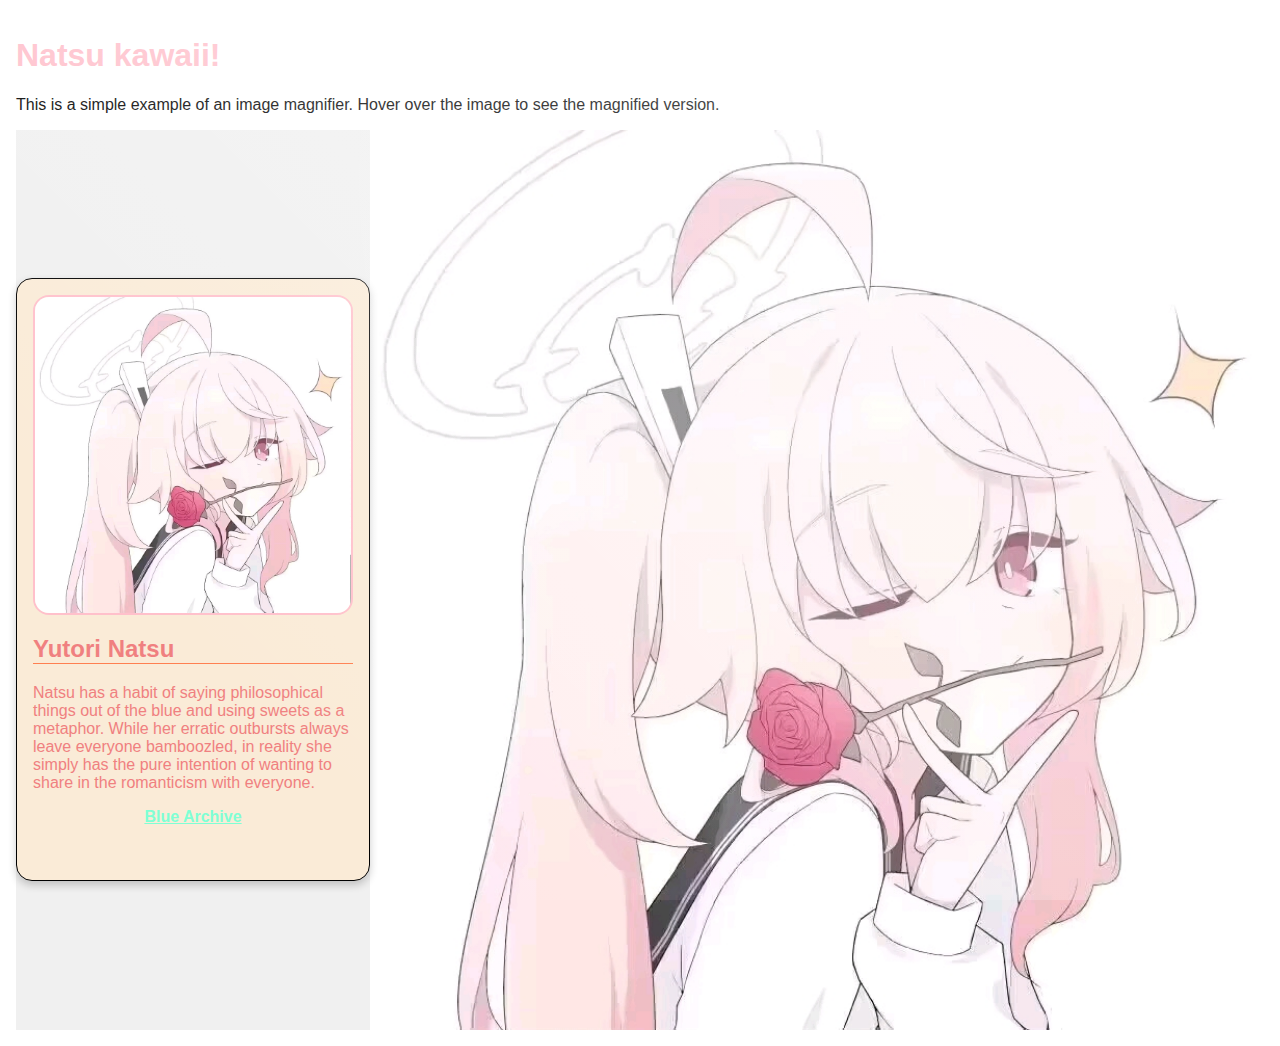
<file: image_magnifier/index.html>
<!doctype html>
<html lang="en">

<head>
  <meta charset="utf-8" />
  <title>Image Magnifier</title>
  <link rel="stylesheet" href="styles.css" />
  <script src="magnifier.js" defer></script>
</head>

<body>
  <h1>Natsu kawaii!</h1>

  <p>
    This is a simple example of an image magnifier. Hover over the image to see the magnified version.
  </p>
  <div class="root-container">
    <div class="card-container">
      <div class="card" id="natsu-card">
        <img class="card-image" src="natsu.jpg" alt="Natsu" />
        <div class="card-body">
          <h2>Yutori Natsu</h2>
          <p>Natsu has a habit of saying
            philosophical things out of the blue and using sweets as a metaphor. While her erratic outbursts always
            leave everyone bamboozled, in reality she simply has the pure intention of wanting to share in the
            romanticism with everyone.</p>
        </div>
        <div class="card-footer">
          <a class="buruaka" href="https://bluearchive.jp/"
              alt="Blue Archive official site" title="Blue Archive!">Blue Archive</a>
        </div>
      </div>
    </div>
    <div class="magnifier-container">
      <img class="magnifier-image" src="natsu.jpg" alt="">
      <div class="zoom-area"></div>
    </div>
  </div>
</body>

</html>
</file>
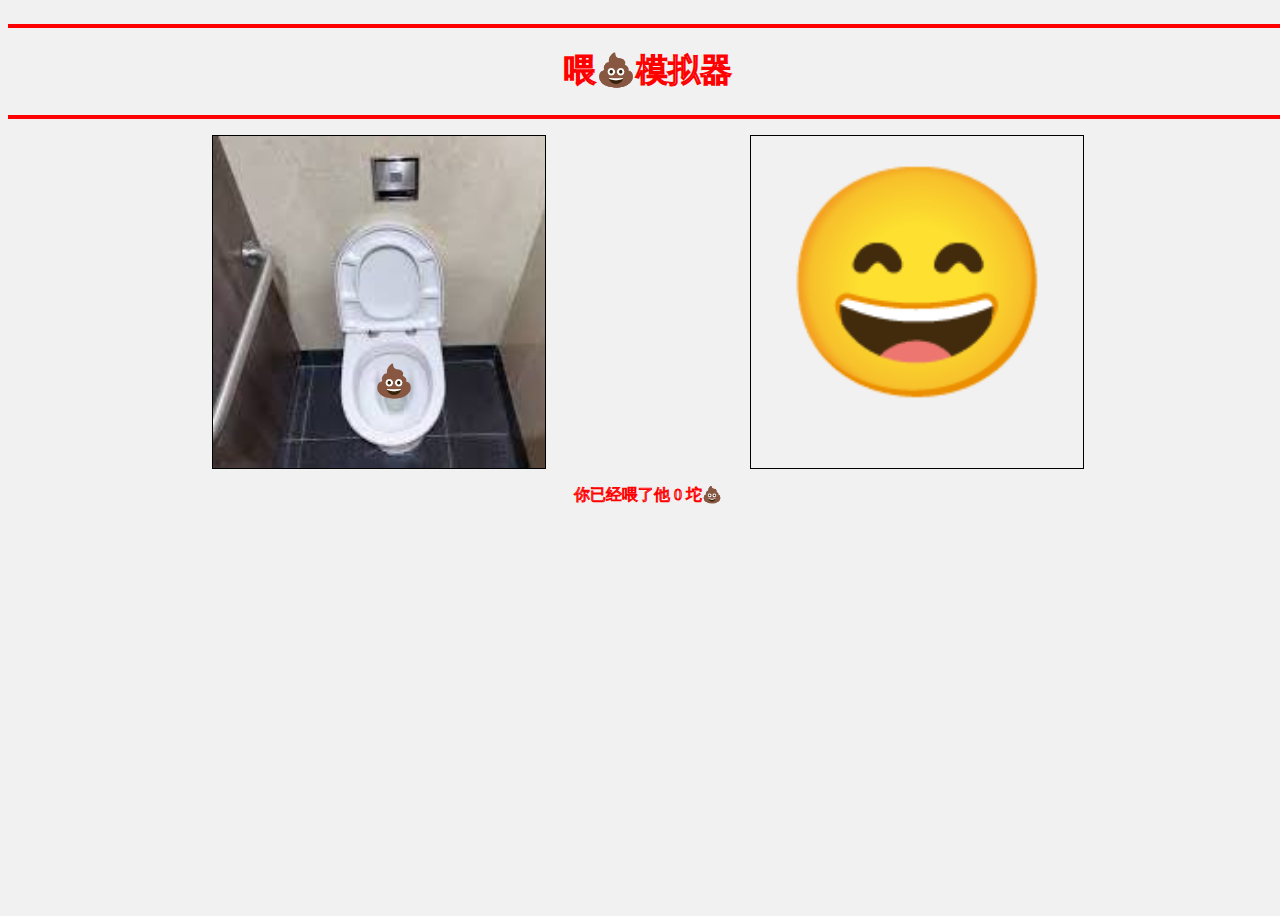
<file: poops_simulator/index.html>
<!DOCTYPE html>
<html lang="en">

<head>
    <meta charset="UTF-8">
    <meta name="viewport" content="width=device-width, initial-scale=1.0">
    <title> Poops Simulator </title>
    <link rel="stylesheet" href="style.css">
    <script src="script.js" defer></script>
    
</head>

<body>
    <header>
        <h1 class="rainbow-border">
            喂💩模拟器
        </h1>
    </header>

    <main>
        <div class="interactive-box">
            <div class="box" id="toilet">
                <div id="poops" draggable="true">💩</div>
            </div>
    
            <div class="box">
                <span id="face">😄</span>
            </div>
        </div>
        <p class="rainbow-border">
            你已经喂了他 <span id="counter">0</span> 坨💩
        </p>
    </main>
</body>

</html>
</file>
<file: image_magnifier/styles.css>
body {
    margin: 0;
    padding: 1em;
    font-family: 'Arial', sans-serif;
}

.root-container {
    display: flex;
    flex-direction: row;
    justify-content: space-around;
    align-items: center;

    height: 100vh;
    background: #f0f0f0;
}

h1 {
    color: pink;
}

.buruaka {
    color: aquamarine;
    font-weight: bold;
}


.card-container {
    top: 50%;
    right: 10%;
    /* transform: translate(-50%, -50%); */
    /* display on the top */
    z-index: 1;
}

.card {
    color: lightcoral;
    border: 1px solid black;
    border-radius: 1em;
    box-shadow: 0 4px 8px rgba(0, 0, 0, 0.2);
    padding: 1em;
    width: 20em;
    aspect-ratio: 9/16;
    display: flex;
    flex-direction: column;
    justify-content: top;
    animation: spin 6s linear infinite;
    user-select: none;
    background: antiquewhite;
}

.card:hover {
    animation-play-state: paused;
}

.card::before {
    content: '';
    position: absolute;
    top: 0;
    left: 0;
    width: 100%;
    height: 100%;
    background: linear-gradient(45deg,
            rgba(255, 255, 255, 0) 20%,
            rgba(255, 255, 255, 0.2) 50%,
            rgba(255, 255, 255, 0) 80%);
    pointer-events: none;
}

.card::after {
    content: '';
    position: absolute;
    top: 0;
    left: 0;
    width: 100%;
    height: 100%;
    background: radial-gradient(circle at 80% 20%,
            rgba(255, 255, 255, 0.3) 10%,
            rgba(255, 255, 255, 0) 60%);
    pointer-events: none;
}

.card-image {
    border: 2px solid pink;
    border-radius: 1em;
    width: auto;
    height: auto;
}

.card-body > h2{
    border-bottom: 1px solid coral;

}

.card-footer {
    display: flex;
    justify-content: center;
}

.magnifier-container {
    position: relative;
    display: flex;
    overflow: hidden;
    height: 100%;
}

.magnifier-container:hover .zoom-area {
    opacity: 1;
    /* transform: scale(1.5); */
}

.magnifier-image {
    height: 100%;
    transition: all 0.1s;
}

.zoom-area {
    position: absolute;
    width: 150px;
    height: 150px;
    opacity: 0;
    transition: all 0.1s;
    border: 1px solid black;
    border-radius: 50%;
    /* overflow: hidden; */
}

@keyframes spin {
    from {
        transform: rotate(0deg);
    }

    to {
        transform: rotate(360deg);
    }
}
</file>
<file: poops_simulator/style.css>
body {
    width: 100vw;
    height: 100vh;
    display: flex;
    flex-direction: column;
    align-items: center;

    background-color: #f1f1f1;
}

header {
    border-bottom: 4px solid red;
    border-top: 4px solid red;
    width: 100%;
    text-align: center;
    margin: 1em 0;
}

main {
    display: flex;
    flex-direction: column;
    width: 100%;
    justify-content: space-evenly;
}

.interactive-box {
    display: flex;
    flex-direction: row;
    justify-content: space-evenly;
    align-items: center;
}

main p {
    text-align: center;
}

.box {
    width: 300px;
    height: 300px;
    background-color: #f1f1f1;
    border: 1px solid #000;
    text-align: center;
    padding: 1em;
}

#poops {
    font-size: 2em;
    user-select: none;
    cursor: pointer;
    position: relative;
    display: inline-block;
    top: 70%;
    left: 5%;
}

#toilet {
    background: url(./toilet.jpg) no-repeat;
    background-size: cover;
}

#face {
    display: block;
    font-size: 14em;
    user-select: none;
    cursor: pointer;
    transition: vibrating 0.5s;
    position: relative;
}

#face.vibrating {
    filter: hue-rotate(90deg);
}

#face::before {
    content: "👊";
    position: absolute;
    top: -10%;
    left: -40%;
    /* display: block; */
    /* width: 1em;
            height: 1em; */
    font-size: 1em;
    color: white;
    opacity: 0;
}

#face.punch::before {
    transition: punch 0.5s;
    animation: punch 0.5s;
}

.vibrating {
    animation: vibrating 1s infinite;
}

.rainbow-border {
    color: white;
    -webkit-text-stroke: 1px red;
    animation: rainbow_effect 5s infinite;
    transition: rainbow_effect 0.2s;
}

@keyframes rainbow_effect {
    0% {
        color: purple;
        -webkit-text-stroke-color: red;
    }

    20% {
        color: red;
        -webkit-text-stroke-color: orange;
    }

    40% {
        color: orange;
        -webkit-text-stroke-color: yellow;
    }

    60% {
        color: yellow;
        -webkit-text-stroke-color: green;
    }

    80% {
        color: green;
        -webkit-text-stroke-color: blue;
    }

    100% {
        color: blue;
        -webkit-text-stroke-color: purple;
    }
}

@keyframes vibrating {
    0% {
        transform: translate(0, 0);
    }

    25% {
        transform: translate(2px, -2px);
    }

    50% {
        transform: translate(-4px, 4px);
    }

    75% {
        transform: translate(2px, 2px);
    }

    100% {
        transform: translate(0, 0);
    }
}

@keyframes punch {
    0% {
        transform: scale(1.1);
        opacity: 1;
    }

    25% {
        transform: scale(2.6);
        opacity: 1;
    }

    50% {
        transform: scale(4.7);
        opacity: 1;
    }

    75% {
        transform: scale(2.6);
        opacity: 0.9;
    }

    90% {
        transform: scale(1.1);
        opacity: 0.8;
    }

    100% {
        transform: scale(1.1);
        opacity: 0;
    }
}
</file>
